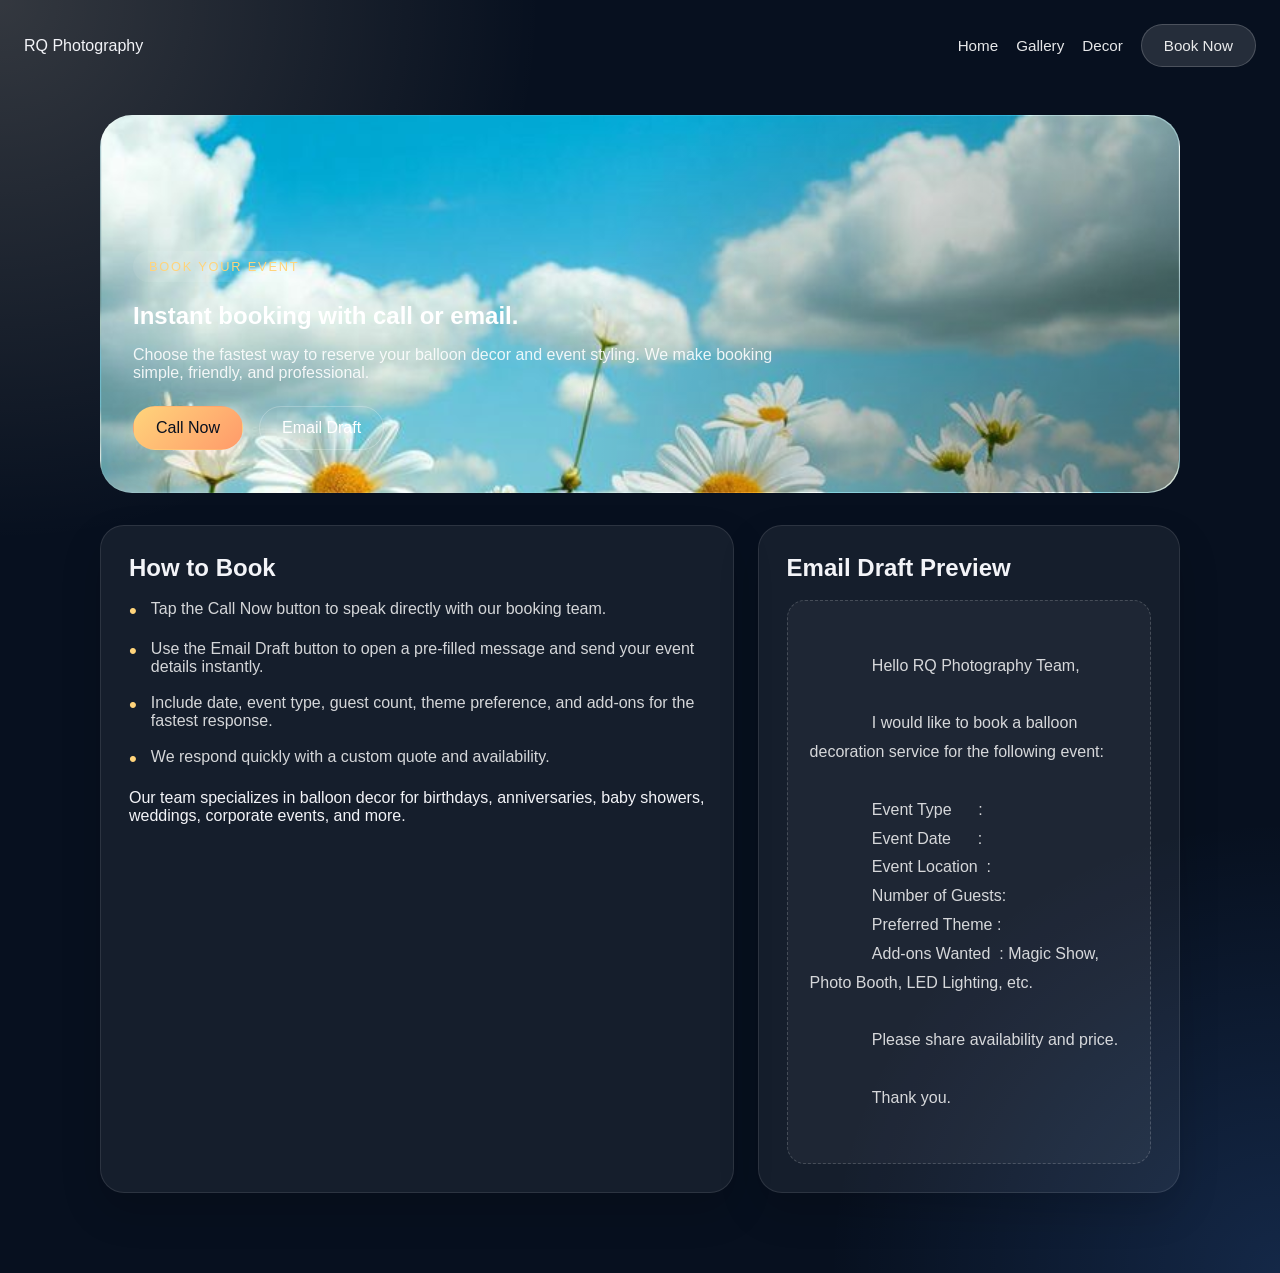
<file: booking.html>
<!DOCTYPE html>
<html lang="en">
  <head>
    <meta charset="UTF-8" />
    <meta name="viewport" content="width=device-width, initial-scale=1.0" />
    <title>Book Now | RQ Photography & Decor</title>
    <link rel="stylesheet" href="r.css" />
  </head>
  <body>
    <div class="page-shell">
      <header class="topbar">
        <div class="logo">RQ Photography</div>
        <div class="nav-links">
          <a href="index.html">Home</a>
          <a href="gal.html">Gallery</a>
          <a href="decor.html">Decor</a>
          <a href="booking.html" class="btn btn-sm active">Book Now</a>
        </div>
      </header>

      <main class="page-content booking-page">
        <section class="page-hero" style="background-image: url('back.jpg');">
          <div class="hero-copy">
            <span class="eyebrow">Book Your Event</span>
            <h1>Instant booking with call or email.</h1>
            <p>Choose the fastest way to reserve your balloon decor and event styling. We make booking simple, friendly, and professional.</p>
            <div class="booking-actions">
              <a href="tel:+919642626967" class="btn btn-primary">Call Now</a>
              <a href="mailto:contactus@rqphotography.com?subject=Balloon%20Decor%20Booking%20Inquiry&body=Hello%20RQ%20Photography%20Team,%0D%0A%0D%0AI%20would%20like%20to%20book%20a%20balloon%20decoration%20service%20for%20the%20following%20event:%0D%0A%0D%0AEvent%20Type%20%3A%20%0D%0AEvent%20Date%20%3A%20%0D%0AEvent%20Location%20%3A%20%0D%0ANumber%20of%20Guests%20%3A%20%0D%0APreferred%20Theme%20%3A%20%0D%0AAdd-ons%20Wanted%20%3A%20Magic%20Show%2C%20Photo%20Booth%2C%20LED%20Lighting%2C%20etc.%0D%0A%0D%0APlease%20share%20availability%20and%20price.%0D%0A%0D%0AThank%20you.%0D%0A" class="btn btn-outline">Email Draft</a>
            </div>
          </div>
        </section>

        <section class="booking-grid">
          <div class="booking-card">
            <h2>How to Book</h2>
            <ul>
              <li>Tap the Call Now button to speak directly with our booking team.</li>
              <li>Use the Email Draft button to open a pre-filled message and send your event details instantly.</li>
              <li>Include date, event type, guest count, theme preference, and add-ons for the fastest response.</li>
              <li>We respond quickly with a custom quote and availability.</li>
            </ul>
            <p>Our team specializes in balloon decor for birthdays, anniversaries, baby showers, weddings, corporate events, and more.</p>
          </div>

          <div class="draft-card">
            <h2>Email Draft Preview</h2>
            <div class="draft-box">
              Hello RQ Photography Team,

              I would like to book a balloon decoration service for the following event:

              Event Type      :
              Event Date      :
              Event Location  :
              Number of Guests:
              Preferred Theme :
              Add-ons Wanted  : Magic Show, Photo Booth, LED Lighting, etc.

              Please share availability and price.

              Thank you.
            </div>
          </div>
        </section>
      </main>
    </div>
  </body>
</html>
</file>
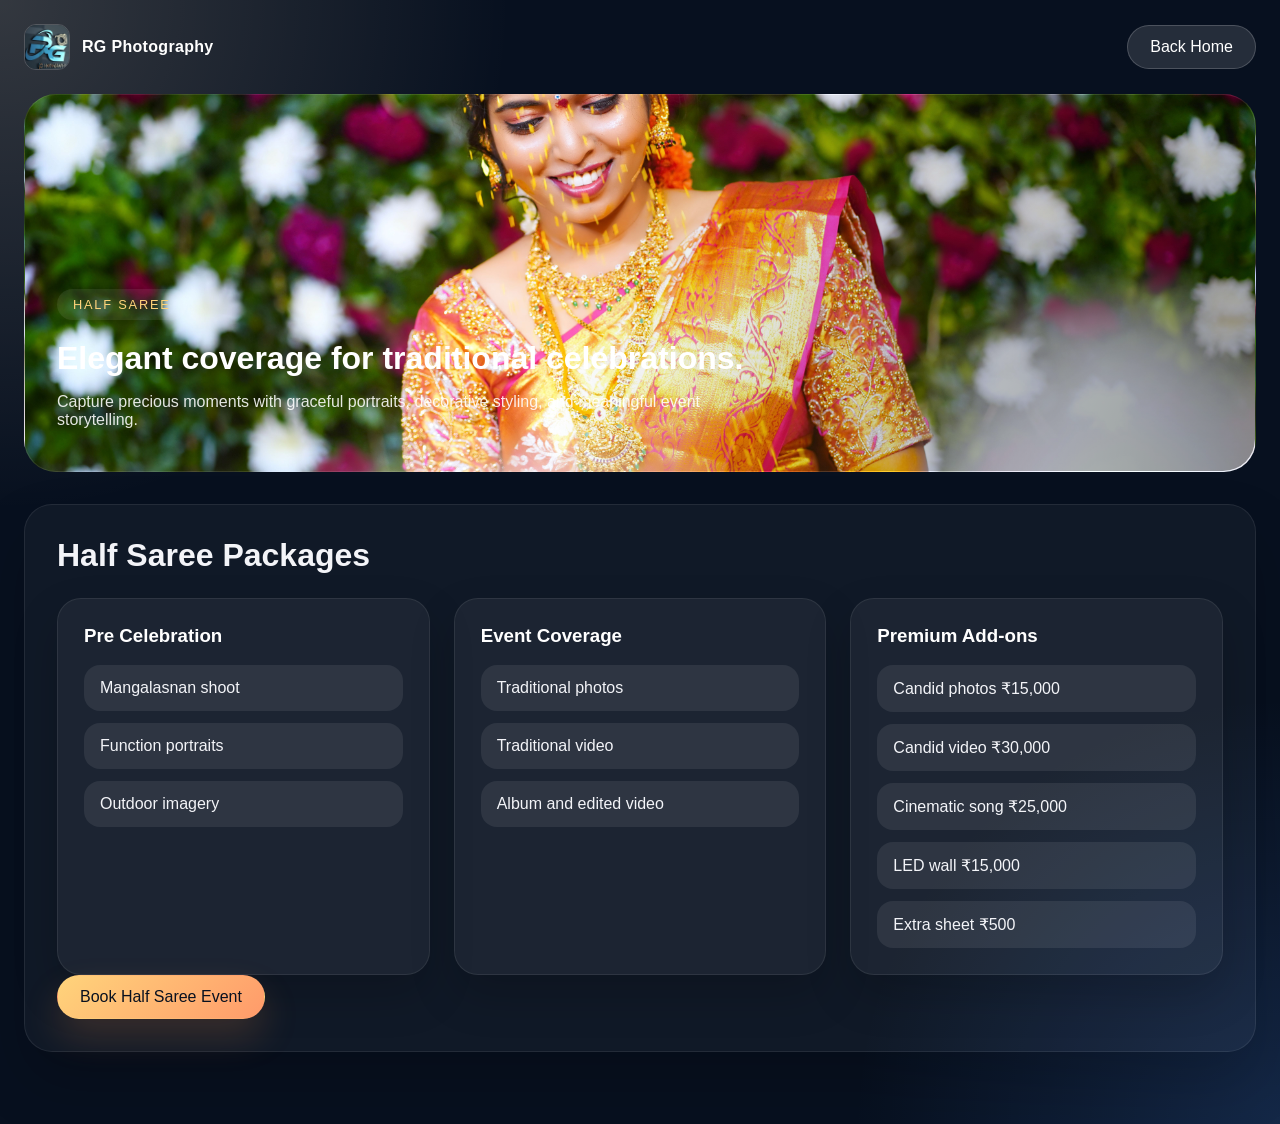
<file: Halfsaree.html>
﻿<!DOCTYPE html>
<html lang="en">
<head>
  <meta charset="UTF-8" />
  <meta name="viewport" content="width=device-width, initial-scale=1.0" />
  <title>Half Saree Packages | RG Photography</title>
  <link rel="stylesheet" href="r.css" />
</head>
<body>
  <div class="page-shell">
    <nav class="topbar">
      <a href="index.html" class="brand">
        <img src="logo.jpg" alt="RG Photography Logo" />
        <span>RG Photography</span>
      </a>
      <a href="index.html" class="btn btn-sm">Back Home</a>
    </nav>

    <header class="page-hero" style="background-image: url('halfsaree.JPG');">
      <div class="hero-copy">
        <span class="eyebrow">Half Saree</span>
        <h1>Elegant coverage for traditional celebrations.</h1>
        <p>Capture precious moments with graceful portraits, decorative styling, and meaningful event storytelling.</p>
      </div>
    </header>

    <main>
      <section class="page-card">
        <h2>Half Saree Packages</h2>
        <div class="package-grid">
          <article class="package-card">
            <h3>Pre Celebration</h3>
            <ul>
              <li>Mangalasnan shoot</li>
              <li>Function portraits</li>
              <li>Outdoor imagery</li>
            </ul>
          </article>
          <article class="package-card">
            <h3>Event Coverage</h3>
            <ul>
              <li>Traditional photos</li>
              <li>Traditional video</li>
              <li>Album and edited video</li>
            </ul>
          </article>
          <article class="package-card">
            <h3>Premium Add-ons</h3>
            <ul>
              <li>Candid photos ₹15,000</li>
              <li>Candid video ₹30,000</li>
              <li>Cinematic song ₹25,000</li>
              <li>LED wall ₹15,000</li>
              <li>Extra sheet ₹500</li>
            </ul>
          </article>
        </div>
        <a href="mailto:contactus@rqphotography.com" class="btn btn-primary">Book Half Saree Event</a>
      </section>
    </main>
  </div>
</body>
</html>
</file>
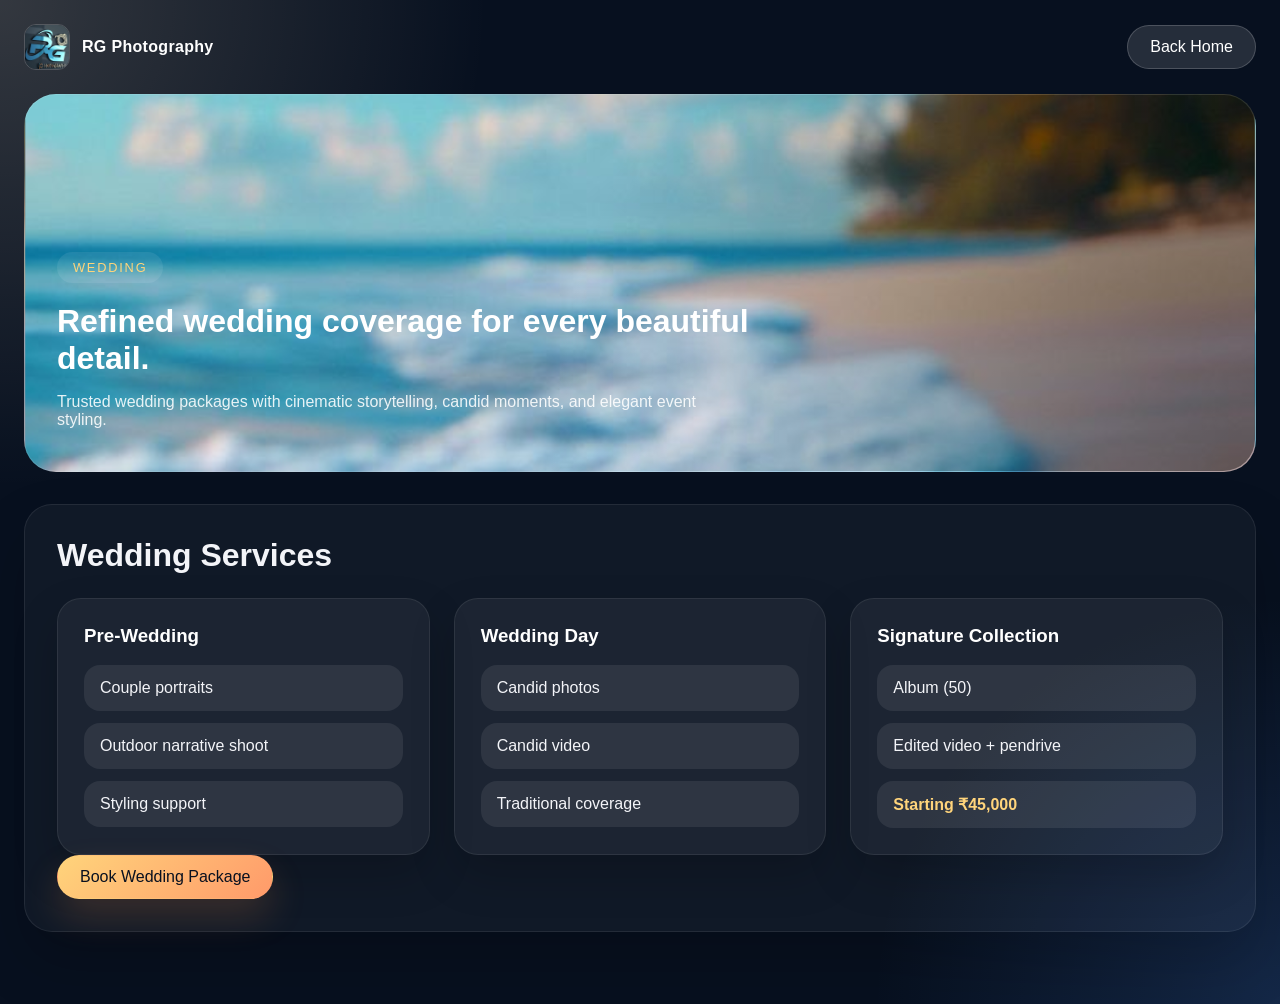
<file: wedding.html>
﻿<!DOCTYPE html>
<html lang="en">
<head>
  <meta charset="UTF-8" />
  <meta name="viewport" content="width=device-width, initial-scale=1.0" />
  <title>Wedding Packages | RG Photography</title>
  <link rel="stylesheet" href="r.css" />
</head>
<body>
  <div class="page-shell">
    <nav class="topbar">
      <a href="index.html" class="brand">
        <img src="logo.jpg" alt="RG Photography Logo" />
        <span>RG Photography</span>
      </a>
      <a href="index.html" class="btn btn-sm">Back Home</a>
    </nav>

    <header class="page-hero" style="background-image: url('w.jpg');">
      <div class="hero-copy">
        <span class="eyebrow">Wedding</span>
        <h1>Refined wedding coverage for every beautiful detail.</h1>
        <p>Trusted wedding packages with cinematic storytelling, candid moments, and elegant event styling.</p>
      </div>
    </header>

    <main>
      <section class="page-card">
        <h2>Wedding Services</h2>
        <div class="package-grid">
          <article class="package-card">
            <h3>Pre-Wedding</h3>
            <ul>
              <li>Couple portraits</li>
              <li>Outdoor narrative shoot</li>
              <li>Styling support</li>
            </ul>
          </article>
          <article class="package-card">
            <h3>Wedding Day</h3>
            <ul>
              <li>Candid photos</li>
              <li>Candid video</li>
              <li>Traditional coverage</li>
            </ul>
          </article>
          <article class="package-card">
            <h3>Signature Collection</h3>
            <ul>
              <li>Album (50)</li>
              <li>Edited video + pendrive</li>
              <li class="price">Starting ₹45,000</li>
            </ul>
          </article>
        </div>
        <a href="mailto:contactus@rqphotography.com" class="btn btn-primary">Book Wedding Package</a>
      </section>
    </main>
  </div>
</body>
</html>
</file>
<file: r.css>
﻿/* Global reset and base */
* {
  margin: 0;
  padding: 0;
  box-sizing: border-box;
}

html {
  scroll-behavior: smooth;
}

body {
  font-family: 'Segoe UI', Tahoma, Geneva, Verdana, sans-serif;
  background: radial-gradient(circle at top left, rgba(255, 238, 210, 0.18), transparent 30%),
              radial-gradient(circle at bottom right, rgba(80, 149, 255, 0.18), transparent 25%),
              #07101f;
  color: #f3f4f8;
  min-height: 100vh;
}

img {
  display: block;
  max-width: 100%;
}

a {
  color: inherit;
}

button, .btn {
  font: inherit;
}

.page-shell {
  max-width: 1320px;
  margin: 0 auto;
  padding: 0 24px 40px;
}

.topbar {
  display: flex;
  align-items: center;
  justify-content: space-between;
  padding: 24px 0;
  gap: 16px;
}

.brand {
  display: inline-flex;
  align-items: center;
  gap: 12px;
  text-decoration: none;
  color: #fff;
  font-weight: 700;
  letter-spacing: 0.02em;
}

.brand img {
  width: 46px;
  height: 46px;
  object-fit: cover;
  border-radius: 12px;
  border: 1px solid rgba(255,255,255,0.18);
}

.nav-links {
  display: flex;
  align-items: center;
  flex-wrap: wrap;
  gap: 18px;
}

.nav-links a {
  text-decoration: none;
  color: rgba(255,255,255,0.9);
  font-size: 0.95rem;
  transition: color 0.24s;
}

.nav-links a:hover {
  color: #f7e6c1;
}

.btn {
  display: inline-flex;
  align-items: center;
  justify-content: center;
  padding: 12px 22px;
  border-radius: 999px;
  border: 1px solid transparent;
  text-decoration: none;
  transition: transform 0.25s ease, background-color 0.25s ease, box-shadow 0.25s ease;
}

.btn:hover {
  transform: translateY(-2px);
}

.btn-sm {
  background: rgba(255,255,255,0.12);
  color: #fff;
  border-color: rgba(255,255,255,0.18);
}

.btn-primary {
  background: linear-gradient(135deg, #ffd47b 0%, #ff9a6a 100%);
  color: #08101f;
  box-shadow: 0 18px 36px rgba(255, 148, 74, 0.18);
}

.btn-outline {
  background: transparent;
  color: #fff;
  border: 1px solid rgba(255,255,255,0.24);
}

.hero {
  position: relative;
  overflow: hidden;
  margin: 16px 0 32px;
  border-radius: 32px;
  padding: 48px;
  display: grid;
  grid-template-columns: minmax(280px, 1.1fr) minmax(320px, 1fr);
  gap: 36px;
  background: linear-gradient(180deg, rgba(14, 26, 48, 0.92), rgba(5, 11, 24, 0.96));
  backdrop-filter: blur(10px);
  border: 1px solid rgba(255,255,255,0.08);
}

.hero::before {
  content: '';
  position: absolute;
  inset: 0;
  background: url('back.jpg') center/cover no-repeat;
  opacity: 0.18;
  filter: blur(2px);
}

.hero-copy,
.hero-visual {
  position: relative;
  z-index: 1;
}

.eyebrow {
  display: inline-flex;
  padding: 8px 16px;
  border-radius: 999px;
  background: rgba(255,255,255,0.08);
  color: #ffd47b;
  letter-spacing: 0.14em;
  font-size: 0.8rem;
  margin-bottom: 20px;
  text-transform: uppercase;
}

.hero h1 {
  font-size: clamp(2.6rem, 4vw, 4.4rem);
  line-height: 1.04;
  max-width: 10ch;
  margin-bottom: 24px;
  letter-spacing: -0.06em;
}

.hero p {
  font-size: 1rem;
  line-height: 1.8;
  max-width: 640px;
  margin-bottom: 28px;
  color: rgba(255,255,255,0.82);
}

.hero-actions {
  display: flex;
  flex-wrap: wrap;
  gap: 16px;
  margin-bottom: 24px;
}

.hero-badges {
  display: flex;
  flex-wrap: wrap;
  gap: 12px;
}

.hero-badges span {
  padding: 10px 16px;
  border-radius: 999px;
  background: rgba(255,255,255,0.08);
  border: 1px solid rgba(255,255,255,0.1);
  color: #f5f6fb;
  font-size: 0.95rem;
}

.hero-visual {
  display: grid;
  place-items: center;
}

.visual-card {
  position: relative;
  width: 100%;
  max-width: 420px;
  border-radius: 30px;
  overflow: hidden;
  box-shadow: 0 32px 80px rgba(0, 0, 0, 0.35);
  animation: float 8s ease-in-out infinite;
}

.visual-card img {
  width: 100%;
  height: auto;
  display: block;
}

.visual-tag {
  position: absolute;
  bottom: 18px;
  left: 18px;
  padding: 12px 18px;
  border-radius: 999px;
  background: rgba(0, 0, 0, 0.55);
  color: #fff;
  font-size: 0.95rem;
  backdrop-filter: blur(8px);
}


@keyframes float {
  0%, 100% { transform: translateY(0px); }
  50% { transform: translateY(-14px); }
}

.section-header {
  display: flex;
  flex-direction: column;
  align-items: center;
  gap: 10px;
  margin-bottom: 30px;
}

.section-label {
  color: #f7e6c1;
  text-transform: uppercase;
  letter-spacing: 0.18em;
  font-size: 0.85rem;
}

.section-header h2 {
  font-size: clamp(2rem, 3vw, 3rem);
  text-align: center;
  max-width: 720px;
  line-height: 1.1;
}

.intro {
  background: rgba(255,255,255,0.04);
  border: 1px solid rgba(255,255,255,0.08);
  border-radius: 28px;
  padding: 40px 32px;
  backdrop-filter: blur(8px);
  margin-bottom: 32px;
}

.feature-grid {
  display: grid;
  grid-template-columns: repeat(3, minmax(220px, 1fr));
  gap: 24px;
}

.feature-card {
  padding: 28px;
  border-radius: 24px;
  background: rgba(255,255,255,0.06);
  border: 1px solid rgba(255,255,255,0.08);
  box-shadow: 0 18px 36px rgba(0,0,0,0.18);
  transition: transform 0.3s ease, border-color 0.3s ease;
}

.feature-card:hover {
  transform: translateY(-6px);
  border-color: rgba(255,255,255,0.18);
}

.feature-card h3 {
  font-size: 1.35rem;
  margin-bottom: 14px;
}

.feature-card p {
  color: rgba(255,255,255,0.78);
  line-height: 1.8;
}

.service-cards {
  margin-bottom: 32px;
}

.service-grid {
  display: grid;
  grid-template-columns: repeat(4, minmax(220px, 1fr));
  gap: 24px;
}

.card-link {
  text-decoration: none;
}

.service-card {
  overflow: hidden;
  border-radius: 28px;
  background: linear-gradient(180deg, rgba(255,255,255,0.08), rgba(255,255,255,0.02));
  border: 1px solid rgba(255,255,255,0.08);
  box-shadow: 0 20px 50px rgba(0,0,0,0.2);
  transition: transform 0.3s ease, box-shadow 0.3s ease;
}

.service-card:hover {
  transform: translateY(-8px);
  box-shadow: 0 28px 65px rgba(0,0,0,0.2);
}

.service-card img {
  width: 100%;
  height: 240px;
  object-fit: cover;
}

.service-card h3 {
  font-size: 1.25rem;
  margin: 22px 24px 8px;
}

.service-card p {
  margin: 0 24px 24px;
  color: rgba(255,255,255,0.78);
  line-height: 1.75;
}

.decoration {
  padding: 42px 0 24px;
}

.gallery-grid {
  display: grid;
  grid-template-columns: repeat(4, minmax(0, 1fr));
  gap: 22px;
}

.gallery-grid figure {
  overflow: hidden;
  border-radius: 24px;
  background: rgba(255,255,255,0.05);
  border: 1px solid rgba(255,255,255,0.07);
}

.gallery-grid img {
  width: 100%;
  height: 290px;
  object-fit: cover;
  transition: transform 0.35s ease;
}

.gallery-grid figure:hover img {
  transform: scale(1.05) rotate(0.4deg);
}

.gallery-grid figcaption {
  padding: 18px 16px;
  color: rgba(255,255,255,0.8);
  font-size: 0.95rem;
}

.contact-panel {
  margin-top: 32px;
  padding: 40px 32px;
  border-radius: 28px;
  background: rgba(255,255,255,0.05);
  border: 1px solid rgba(255,255,255,0.08);
}

.contact-grid {
  display: grid;
  grid-template-columns: 1.1fr 0.9fr;
  gap: 24px;
}

.contact-card {
  padding: 28px;
  border-radius: 28px;
  background: rgba(255,255,255,0.06);
  border: 1px solid rgba(255,255,255,0.08);
  box-shadow: 0 22px 52px rgba(0,0,0,0.18);
}

.contact-card h3 {
  margin-bottom: 18px;
  font-size: 1.7rem;
}

.contact-card p {
  color: rgba(255,255,255,0.78);
  line-height: 1.8;
  margin-bottom: 22px;
}

.contact-info p {
  margin-bottom: 14px;
}

.social-row {
  display: flex;
  flex-wrap: wrap;
  gap: 16px;
}

.social-row a {
  text-decoration: none;
  color: #ffd47b;
}

footer {
  margin-top: 48px;
  padding: 26px 0 12px;
}

.footer-inner {
  display: flex;
  align-items: center;
  justify-content: space-between;
  gap: 20px;
  flex-wrap: wrap;
  padding: 20px 28px;
  border-radius: 24px;
  background: rgba(255,255,255,0.05);
  border: 1px solid rgba(255,255,255,0.08);
}

.footer-inner p {
  color: rgba(255,255,255,0.78);
}

.footer-links {
  display: flex;
  gap: 18px;
  flex-wrap: wrap;
}

.footer-links a {
  text-decoration: none;
  color: rgba(255,255,255,0.78);
}

.footer-links a:hover {
  color: #ffd47b;
}

@media (max-width: 1100px) {
  .hero {
    grid-template-columns: 1fr;
  }

  .service-grid {
    grid-template-columns: repeat(2, minmax(0, 1fr));
  }

  .gallery-grid {
    grid-template-columns: repeat(2, minmax(0, 1fr));
  }

  .contact-grid {
    grid-template-columns: 1fr;
  }
}

@media (max-width: 760px) {
  .page-shell {
    padding: 0 16px 32px;
  }

  .topbar {
    flex-direction: column;
    align-items: stretch;
  }

  .nav-links {
    justify-content: center;
  }

  .hero {
    padding: 28px;
  }

  .feature-grid,
  .service-grid,
  .gallery-grid {
    grid-template-columns: 1fr;
  }

  .hero-badges {
    justify-content: center;
  }

  .visual-card {
    max-width: 100%;
  }
}
.page-hero {
  min-height: 42vh;
  border-radius: 32px;
  margin-bottom: 32px;
  padding: 42px 32px;
  display: flex;
  align-items: flex-end;
  background-size: cover;
  background-position: center;
  position: relative;
  border: 1px solid rgba(255,255,255,0.1);
  overflow: hidden;
}

.page-hero::after {
  content: "";
  position: absolute;
  inset: 0;
  background: radial-gradient(circle at bottom right, rgba(0,0,0,0.42), transparent 55%);
  border-radius: inherit;
}

.page-hero .hero-copy {
  position: relative;
  z-index: 1;
  max-width: 720px;
}

.page-hero h1 {
  color: #fff;
  margin-bottom: 16px;
}

.page-hero p {
  color: rgba(255,255,255,0.88);
  max-width: 680px;
}

.page-card {
  background: rgba(255,255,255,0.04);
  border: 1px solid rgba(255,255,255,0.08);
  border-radius: 28px;
  padding: 32px;
  box-shadow: 0 30px 60px rgba(0,0,0,0.18);
  margin-bottom: 32px;
}

.page-card h2 {
  margin-bottom: 24px;
  font-size: clamp(2rem, 2.4vw, 2.6rem);
}

.page-gallery {
  display: grid;
  grid-template-columns: repeat(3, minmax(0, 1fr));
  gap: 20px;
}

.page-gallery figure {
  overflow: hidden;
  border-radius: 24px;
  background: rgba(255,255,255,0.05);
  border: 1px solid rgba(255,255,255,0.08);
  transition: transform 0.3s ease, box-shadow 0.3s ease;
}

.page-gallery figure:hover {
  transform: translateY(-6px);
  box-shadow: 0 24px 50px rgba(0,0,0,0.22);
}

.page-gallery img {
  width: 100%;
  height: 240px;
  object-fit: cover;
}

.page-gallery figcaption {
  padding: 18px;
  color: rgba(255,255,255,0.84);
}

.package-grid {
  display: grid;
  grid-template-columns: repeat(3, minmax(220px, 1fr));
  gap: 24px;
}

.package-card {
  padding: 26px;
  border-radius: 24px;
  background: rgba(255,255,255,0.05);
  border: 1px solid rgba(255,255,255,0.08);
  box-shadow: 0 20px 45px rgba(0,0,0,0.18);
}

.package-card h3 {
  margin-bottom: 18px;
  color: #fff;
}

.package-card ul {
  list-style: none;
  padding: 0;
  margin: 0;
  display: grid;
  gap: 12px;
}

.package-card li {
  padding: 14px 16px;
  border-radius: 16px;
  background: rgba(255,255,255,0.08);
  color: #f3f4f8;
  display: flex;
  justify-content: space-between;
  align-items: center;
}

.package-card .price {
  color: #ffd47b;
  font-weight: 700;
}

.back-button {
  display: inline-flex;
  align-items: center;
  justify-content: center;
  padding: 10px 18px;
  border-radius: 999px;
  border: 1px solid rgba(255,255,255,0.18);
  background: rgba(255,255,255,0.1);
  color: #fff;
  text-decoration: none;
  transition: transform 0.22s ease, background-color 0.22s ease;
}

.back-button:hover {
  transform: translateY(-2px);
  background: rgba(255,255,255,0.18);
}

.button-secondary {
  background: rgba(255,255,255,0.12);
  color: #fff;
  border: 1px solid rgba(255,255,255,0.18);
}

.button-secondary:hover {
  background: rgba(255,255,255,0.18);
}

@media (max-width: 1100px) {
  .page-gallery,
  .package-grid {
    grid-template-columns: repeat(2, minmax(0, 1fr));
  }
}

@media (max-width: 760px) {
  .page-shell {
    padding: 0 16px 32px;
  }

  .topbar {
    flex-direction: column;
    align-items: stretch;
  }

  .nav-links {
    justify-content: center;
  }

  .hero {
    padding: 28px;
  }

  .page-hero {
    padding: 28px;
  }

  .feature-grid,
  .service-grid,
  .gallery-grid,
  .page-gallery,
  .package-grid {
    grid-template-columns: 1fr;
  }

  .hero-badges {
    justify-content: center;
  }

  .visual-card {
    max-width: 100%;
  }
}
.theme-grid {
  display: grid;
  grid-template-columns: repeat(2, minmax(280px, 1fr));
  gap: 24px;
}

.theme-card {
  overflow: hidden;
  border-radius: 28px;
  background: linear-gradient(180deg, rgba(255,255,255,0.08), rgba(255,255,255,0.02));
  border: 1px solid rgba(255,255,255,0.08);
  box-shadow: 0 20px 50px rgba(0,0,0,0.2);
  transition: transform 0.3s ease, box-shadow 0.3s ease;
}

.theme-card:hover {
  transform: translateY(-8px);
  box-shadow: 0 28px 65px rgba(0,0,0,0.25);
}

.theme-card img {
  width: 100%;
  height: 200px;
  object-fit: cover;
}

.theme-card h3 {
  font-size: 1.4rem;
  margin: 20px 24px 12px;
}

.theme-card p {
  margin: 0 24px 16px;
  color: rgba(255,255,255,0.78);
  line-height: 1.7;
}

.theme-card .price {
  margin: 0 24px 24px;
  font-size: 1.2rem;
  font-weight: 700;
  color: #ffd47b;
}

.addon-grid {
  display: grid;
  grid-template-columns: repeat(3, minmax(220px, 1fr));
  gap: 24px;
}

.addon-card {
  padding: 24px;
  border-radius: 24px;
  background: rgba(255,255,255,0.06);
  border: 1px solid rgba(255,255,255,0.08);
  box-shadow: 0 18px 36px rgba(0,0,0,0.18);
  transition: transform 0.3s ease, border-color 0.3s ease;
}

.addon-card:hover {
  transform: translateY(-6px);
  border-color: rgba(255,255,255,0.18);
}

.addon-card h3 {
  font-size: 1.25rem;
  margin-bottom: 12px;
}

.addon-card p {
  color: rgba(255,255,255,0.78);
  line-height: 1.7;
  margin-bottom: 16px;
}

.addon-card .price {
  font-size: 1.1rem;
  font-weight: 700;
  color: #ffd47b;
}

.contact-methods {
  display: flex;
  flex-wrap: wrap;
  gap: 16px;
  margin-top: 20px;
}

.balloon-float {
  position: absolute;
  top: 20px;
  right: 20px;
  width: 60px;
  height: 80px;
  background: radial-gradient(circle at 30% 30%, #ffb27b 0%, #ff6768 75%);
  border-radius: 50% 50% 50% 50% / 60% 60% 40% 40%;
  animation: float 6s ease-in-out infinite;
}

.balloon-float::after {
  content: '';
  position: absolute;
  left: 50%;
  bottom: -15px;
  width: 3px;
  height: 25px;
  background: rgba(255,255,255,0.75);
  transform: translateX(-50%);
}

.booking-page {
  max-width: 1120px;
  margin: 0 auto;
  padding: 24px 20px 40px;
}

.booking-grid {
  display: grid;
  grid-template-columns: 1.2fr 0.8fr;
  gap: 24px;
  margin-top: 32px;
}

.booking-card,
.draft-card {
  background: rgba(255,255,255,0.06);
  border: 1px solid rgba(255,255,255,0.1);
  border-radius: 24px;
  padding: 28px;
  box-shadow: 0 18px 40px rgba(0,0,0,0.16);
}

.booking-card h2,
.draft-card h2 {
  margin-bottom: 18px;
}

.booking-card ul {
  list-style: none;
  margin: 0;
  padding: 0;
}

.booking-card li {
  display: flex;
  align-items: flex-start;
  gap: 14px;
  margin-bottom: 18px;
  color: rgba(255,255,255,0.82);
}

.booking-card li::before {
  content: '•';
  color: #ffd47b;
  font-size: 1.4rem;
  line-height: 1;
}

.draft-box {
  background: rgba(255,255,255,0.04);
  border: 1px dashed rgba(255,255,255,0.18);
  border-radius: 18px;
  padding: 22px;
  color: rgba(255,255,255,0.82);
  line-height: 1.8;
  white-space: pre-wrap;
}

.booking-actions {
  display: flex;
  flex-wrap: wrap;
  gap: 16px;
  margin-top: 24px;
}

@media (max-width: 900px) {
  .booking-grid {
    grid-template-columns: 1fr;
  }
}

@media (max-width: 620px) {
  .booking-card,
  .draft-card {
    padding: 20px;
  }
}
</file>
